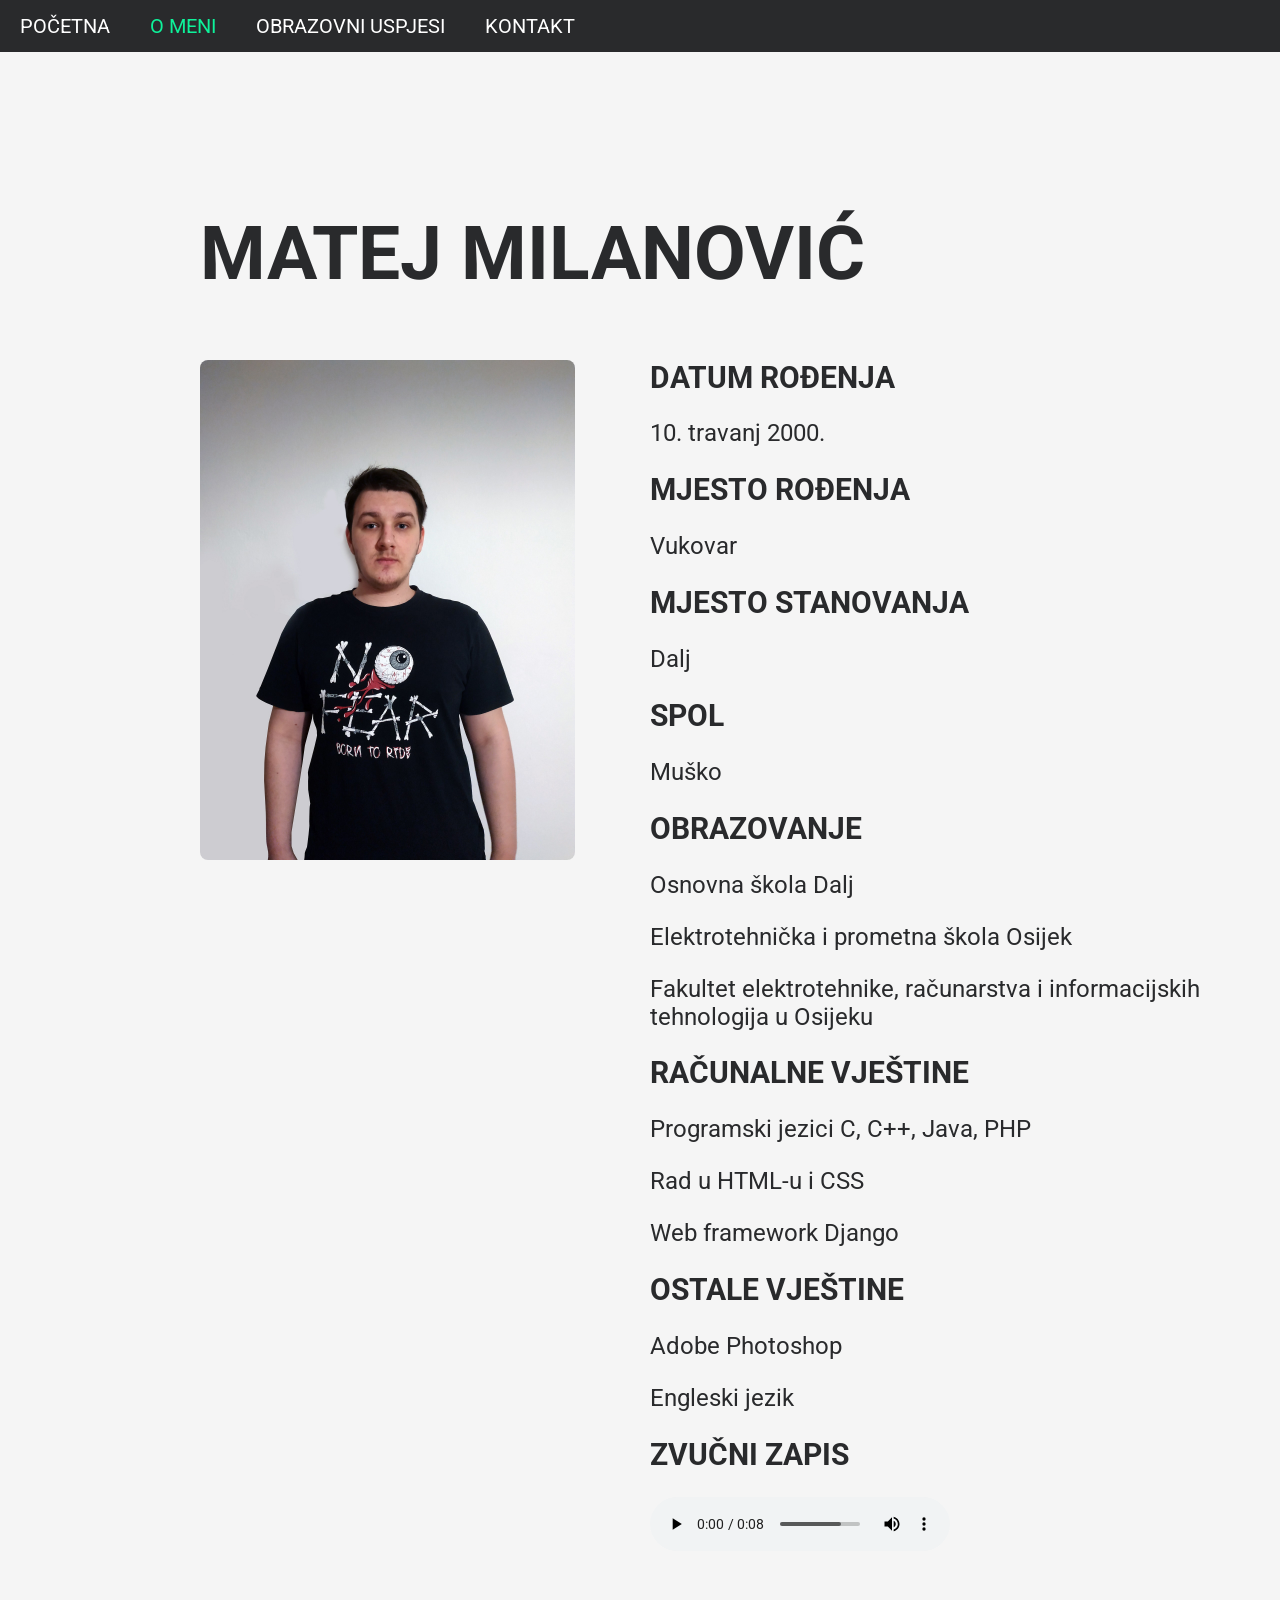
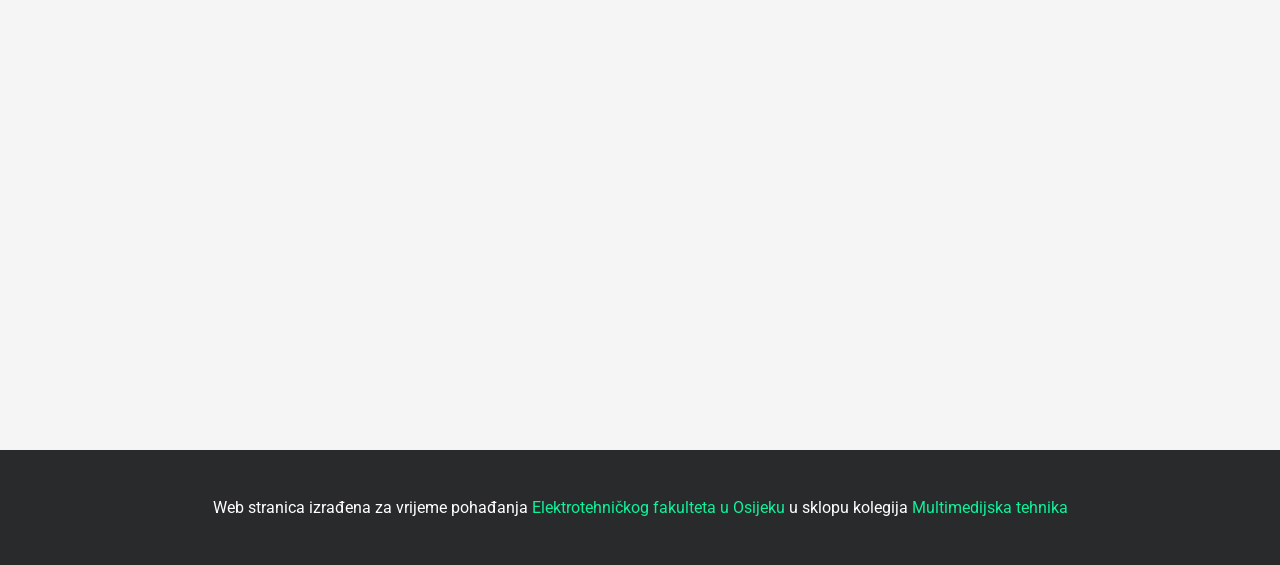
<file: index.html>
<!DOCTYPE html>
<html lang="en">
<head>
    <meta charset="UTF-8">
    <meta name="viewport" content="width=device-width, initial-scale=1.0">
    <link rel="stylesheet" href="css.css">
    <title>Matej Milanović</title>
</head>
<body>
    
    <div class="topnav">
        <a href="https://davidmikulic44.github.io/mmt-cv/">POČETNA</a>
        <a class="active" href="om.html">O MENI</a>
        <a href="ou.html">OBRAZOVNI USPJESI</a>
        <a href="kontakt.html">KONTAKT</a>
    </div>

    <br><br><br><br><br>

    
    <h2 class="title-om-main">MATEJ MILANOVIĆ</h2>
        
            <img id="myImg" src="profilna.jpg" alt="Matej Milanović">
            <div id="myModal" class="modal">
                <span class="close">&times;</span>
                <img class="modal-content" id="img01">
                <div id="caption"></div>
            </div>
       
        <div class="text-om">  
          
            
            <h2 class="title-om">DATUM ROĐENJA</h2>
            <p class="desc-ou">10. travanj 2000.</p>
            
            <h2 class="title-om">MJESTO ROĐENJA</h2>
            <p class="desc-ou"><a class="link" href="https://www.vukovar.hr/">Vukovar</a></p>
            
            <h2 class="title-om">MJESTO STANOVANJA</h2>
            <p class="desc-ou"><a class="link" href="https://opcina-erdut.hr/">Dalj</a></p>
            
            <h2 class="title-om">SPOL</h2>
            <p class="desc-ou">Muško</p>
            
            <h2 class="title-om">OBRAZOVANJE</h2>
            <p class="desc-ou"><a class="link" href="http://os-dalj.skole.hr/">Osnovna škola Dalj</a></p>
            <p class="desc-ou"><a class="link" href="https://elpros.net/">Elektrotehnička i prometna škola Osijek</a></p>
            <p class="desc-ou"><a class="link" href="https://www.ferit.unios.hr/">Fakultet elektrotehnike, računarstva i informacijskih tehnologija u Osijeku</a></p>
            
            <h2 class="title-om">RAČUNALNE VJEŠTINE</h2>
            <p class="desc-ou">Programski jezici C, C++, Java, PHP</p>
            <p class="desc-ou">Rad u HTML-u i CSS</p>
            <p class="desc-ou">Web framework Django</p>

            <h2 class="title-om">OSTALE VJEŠTINE</h2>
            <p class="desc-ou">Adobe Photoshop</p>
            <p class="desc-ou">Engleski jezik</p>
            
            
            <h2 class="title-om">ZVUČNI ZAPIS</h2>
            <audio controls>
                <source src="zvuk.mp3" type="audio/mpeg">
                Your browser does not support the audio element.
            </audio>
            
        </div>
  
   
    
    <script>
    var modal = document.getElementById("myModal");


    var img = document.getElementById("myImg");
    var modalImg = document.getElementById("img01");
    var captionText = document.getElementById("caption");
    img.onclick = function(){
        modal.style.display = "block";
        modalImg.src = this.src;
        captionText.innerHTML = this.alt;
    }


    var span = document.getElementsByClassName("close")[0];


    span.onclick = function() { 
    modal.style.display = "none";
    }
    </script>



    <br><br><br><br><br>
    
    <footer class="footer">
        <p>Web stranica izrađena za vrijeme pohađanja <a class="footer-link" href="https://www.ferit.unios.hr/">Elektrotehničkog fakulteta u Osijeku</a> u sklopu kolegija <a class="footer-link" href="https://moodle.srce.hr/2023-2024/course/view.php?id=163509">Multimedijska tehnika</a></p>
    </footer>
    
    
    
</body>
</html>
</file>
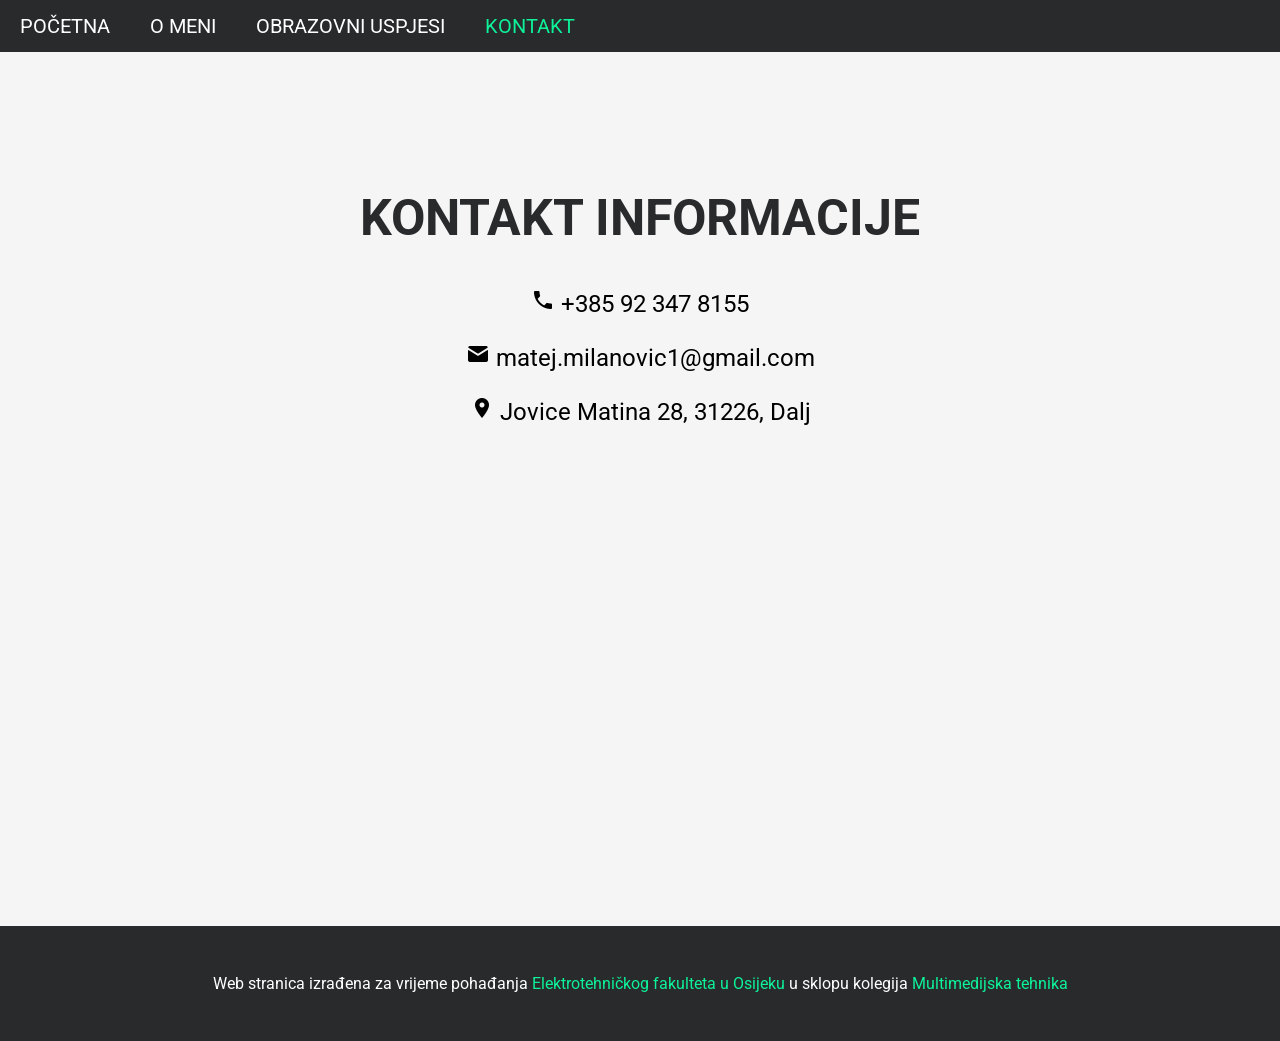
<file: kontakt.html>
<!DOCTYPE html>
<html lang="en">
<head>
    <meta charset="UTF-8">
    <meta name="viewport" content="width=device-width, initial-scale=1.0">
    <link rel="stylesheet" href="css.css">
    <title>Matej Milanović</title>
</head>
<body>
    
    <div class="topnav">
        <a href="https://davidmikulic44.github.io/mmt-cv/">POČETNA</a>
        <a href="index.html">O MENI</a>
        <a href="ou.html">OBRAZOVNI USPJESI</a>
        <a class="active" href="kontakt.html">KONTAKT</a>
    </div>

    <br><br><br><br><br>

    <div class="ou-align">
            <h2 class="contact-naslov">KONTAKT INFORMACIJE</h2 >
            <p class="icon-text"><img class="icon" src="telefon.png" alt="Telefon"> +385 92 347 8155</p>
            <p class="icon-text"><img class="icon" src="mail.png" alt="Mail"> matej.milanovic1@gmail.com</p>
            <p class="icon-text"><img class="icon" src="lokacija.png" alt="Lokacija"> Jovice Matina 28, 31226, Dalj</p>
    </div>

    <br><br><br><br>
    
    <footer class="footer">
        <p>Web stranica izrađena za vrijeme pohađanja <a class="footer-link" href="https://www.ferit.unios.hr/">Elektrotehničkog fakulteta u Osijeku</a> u sklopu kolegija <a class="footer-link" href="https://moodle.srce.hr/2023-2024/course/view.php?id=163509">Multimedijska tehnika</a></p>
    </footer>
    
    
    
</body>
</html>
</file>
<file: css.css>
@import url('https://fonts.googleapis.com/css2?family=Roboto:ital,wght@0,100;0,300;0,400;0,500;0,700;0,900;1,100;1,300;1,400;1,500;1,700;1,900&display=swap');

body{
    margin: 0;
    background-color: #F5F5F5;
    font-family: Roboto;
 }

/*navigacijska traka*/
.topnav {
    overflow: hidden;
    background-color: #292a2c;
  }
  
.topnav a {
    float: left;
    color: #ffffff;
    text-align: center;
    padding: 14px 20px;
    text-decoration: none;
    font-size: 20px;
  }
  
.topnav a:hover {
    color: #0ef29a;
  }
  
.topnav a.active {
    color: #0ef29a;
  }

/*footer*/

.footer {
  padding-top:32px;
  padding-bottom:32px;
  text-align: center;
  background-color: #292a2c;
  color: white;
  font-size: 16px;
  margin-top: 400px;
}

.footer-link{
    text-decoration: none;
    color: #0ef29a;
}

/*obrazovni uspjesi*/

.title-ou{
  font-size: 48px;
  color: #292a2c;
}

.desc-ou{
  font-size: 24px;
  color: #292a2c;
  
}

.ou-img{
  height: 500px;
  width: auto;
  border-radius: 8px;
}

.ou-align{
  text-align: center;
}

.column {
  float: left;
  width: 50%;
}

.row:after {
  content: "";
  display: table;
  clear: both;
}

/*kontakt*/

.icon{
  height: 24px;
  width: 24px;
}

.icon-text{
  font-size: 24px;
}

.contact-naslov{
  color: #292a2c;
  font-size: 50px;
}

/*o meni otvaranje slike*/

#myImg {
  cursor: pointer;
  transition: 0.3s;
  height: 500px;
  width: auto;
  border-radius: 8px;
  margin-left: 200px;
  float: left;
}

#myImg:hover {opacity: 0.7;}

#myImg2 {
  cursor: pointer;
  transition: 0.3s;
  height: 500px;
  width: auto;
  border-radius: 8px;
  margin-left: 20px;
  float: left;
}

#myImg2:hover {opacity: 0.7;}

.modal {
  display: none; 
  position: fixed; 
  z-index: 1; 
  padding-top: 100px; 
  left: 0;
  top: 0;
  width: 100%; 
  height: 100%; 
  overflow: auto; 
  background-color: rgb(0,0,0); 
  background-color: rgba(0,0,0,0.9); 
}


.modal-content {
  margin: auto;
  display: block;
  width: 80%;
  max-width: 80%;
}


#caption {
  margin: auto;
  display: block;
  width: 80%;
  max-width: 700px;
  text-align: center;
  color: #ccc;
  padding: 10px 0;
  height: 150px;
}


.modal-content, #caption {
  animation-name: zoom;
  animation-duration: 0.6s;
}

@keyframes zoom {
  from {transform:scale(0)}
  to {transform:scale(1)}
}


.close {
  position: absolute;
  top: 15px;
  right: 35px;
  color: #f1f1f1;
  font-size: 40px;
  font-weight: bold;
  transition: 0.3s;
}

.close:hover,
.close:focus {
  color: #bbb;
  text-decoration: none;
  cursor: pointer;
}

/*o meni tekst*/
.text-om{
    padding-left: 650px;
}

.title-om{
    font-size: 30px;
    color: #292a2c;
}

.title-om-main{
    padding-left: 200px;
    font-size: 75px;
    color: #292a2c;
}

.link{
    text-decoration: none;
    color: #292a2c;
}
</file>
